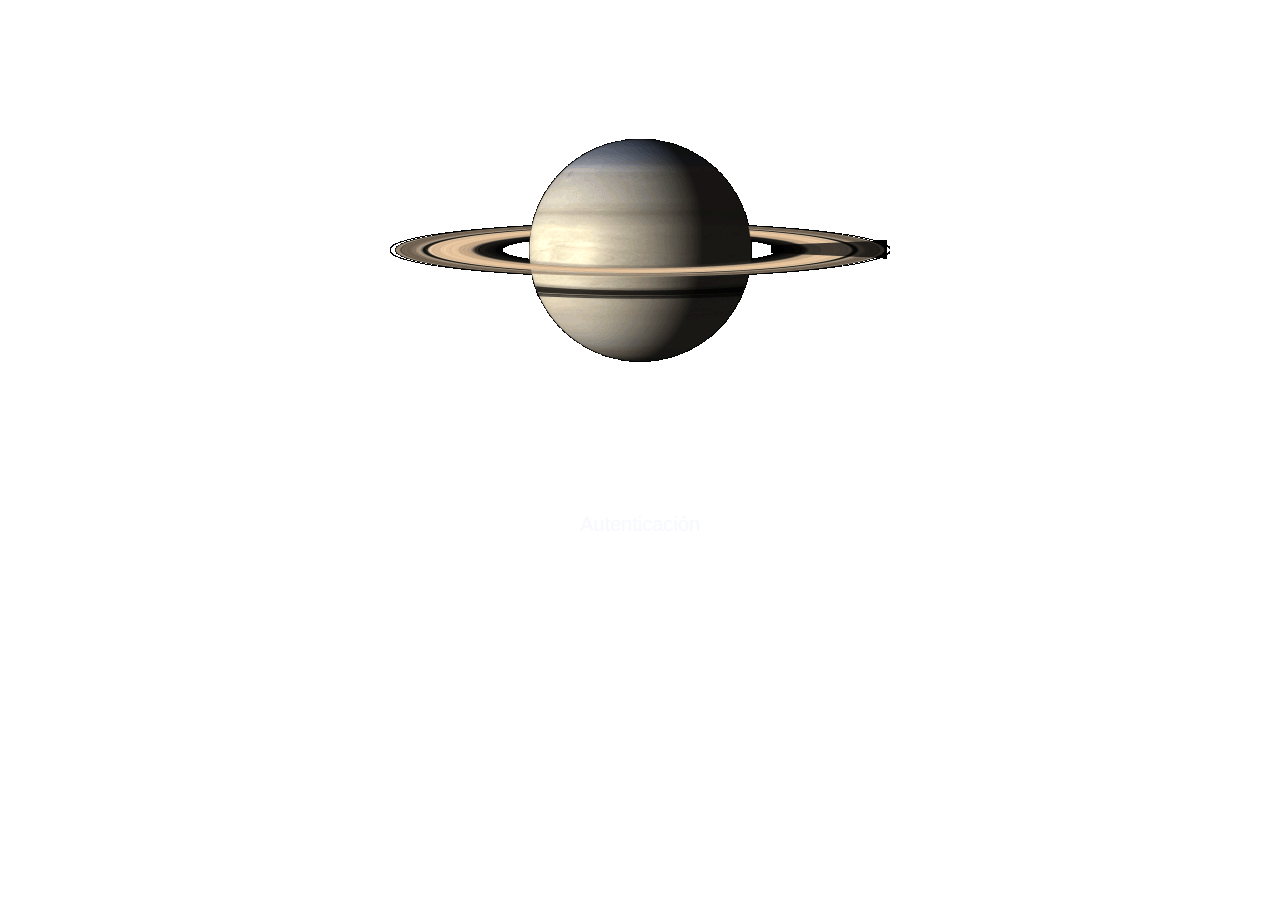
<file: index.html>
<!DOCTYPE html>
<html lang="en">
<head>
	<meta charset="UTF-8">
	<meta name="viewport" content="width=device-width, initial-scale=1.0">
	<title>Saturn Moon's</title>
	<link rel="stylesheet" href="css/main.css">
    <link rel="stylesheet" href="css/btn.css">
    <link rel="stylesheet" href="css/vendor/bootstrap.min.css">
    <link rel="shortcut icon" href="img/Goodstuff-No-Nonsense-Free-Space-Moon-full-moon.ico"/>
</head>
<body>
    
    
    <div class="wrapper contenedor" style=display:block;>
        
            <img src="img/cca23bebea6c67e4b82f85fb326c0b1f.gif"> 
        <footer>
        <button class="btn btn-default btn-lg" style=color:ghostwhite; >Autenticación</button>
        </footer>
        
    </div>
    <div class="popup-wrapper">
        <div class="popup">
            <div class="popup-close">x</div>
            <div class="popup-content">
                <h3>Autenticación</h3>
                <a href="html/registro.html" target="_blank">Registrarse en Saturn Moon's</a>
                
                <a href="html/login.html" target="_blank">Iniciar Sesión en Saturn Moon's</a>
            </div>
        </div>
    </div>
        
    <script src="js/main.js"></script>
</body>
</html>
</file>
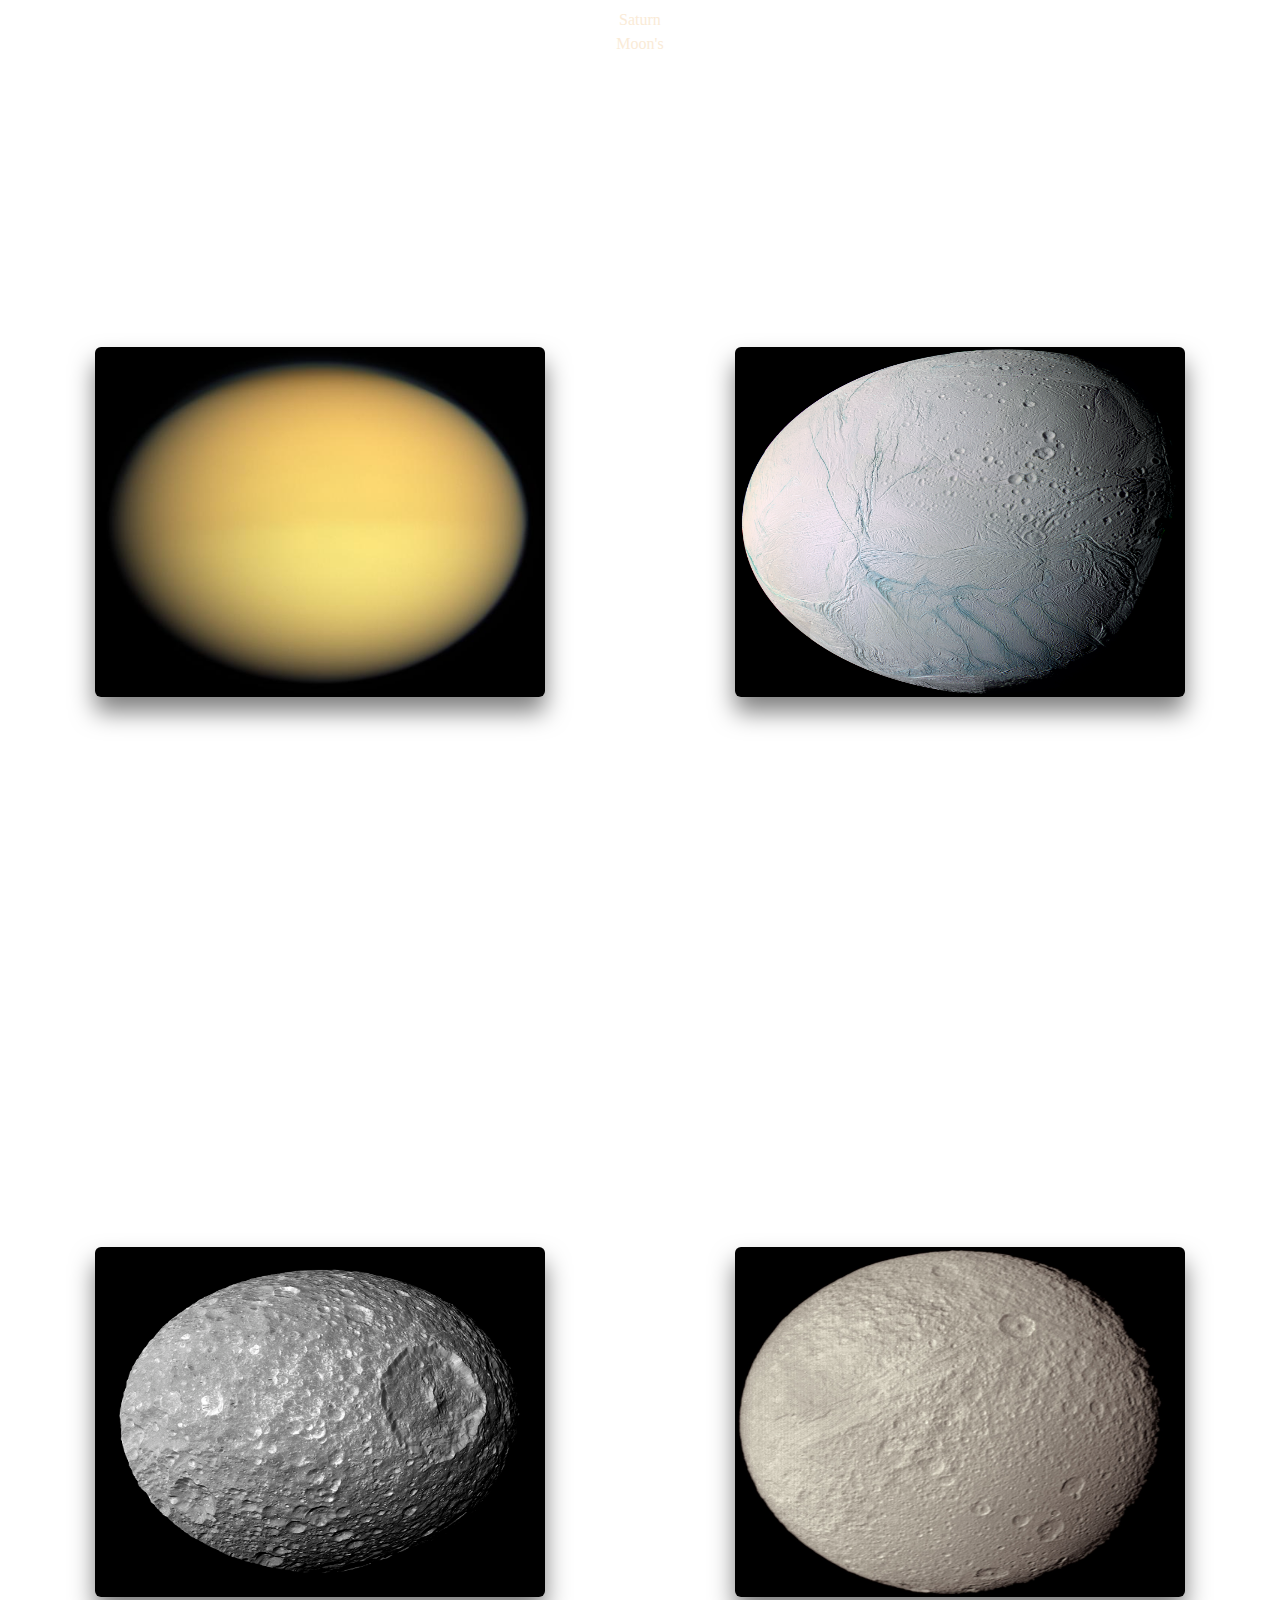
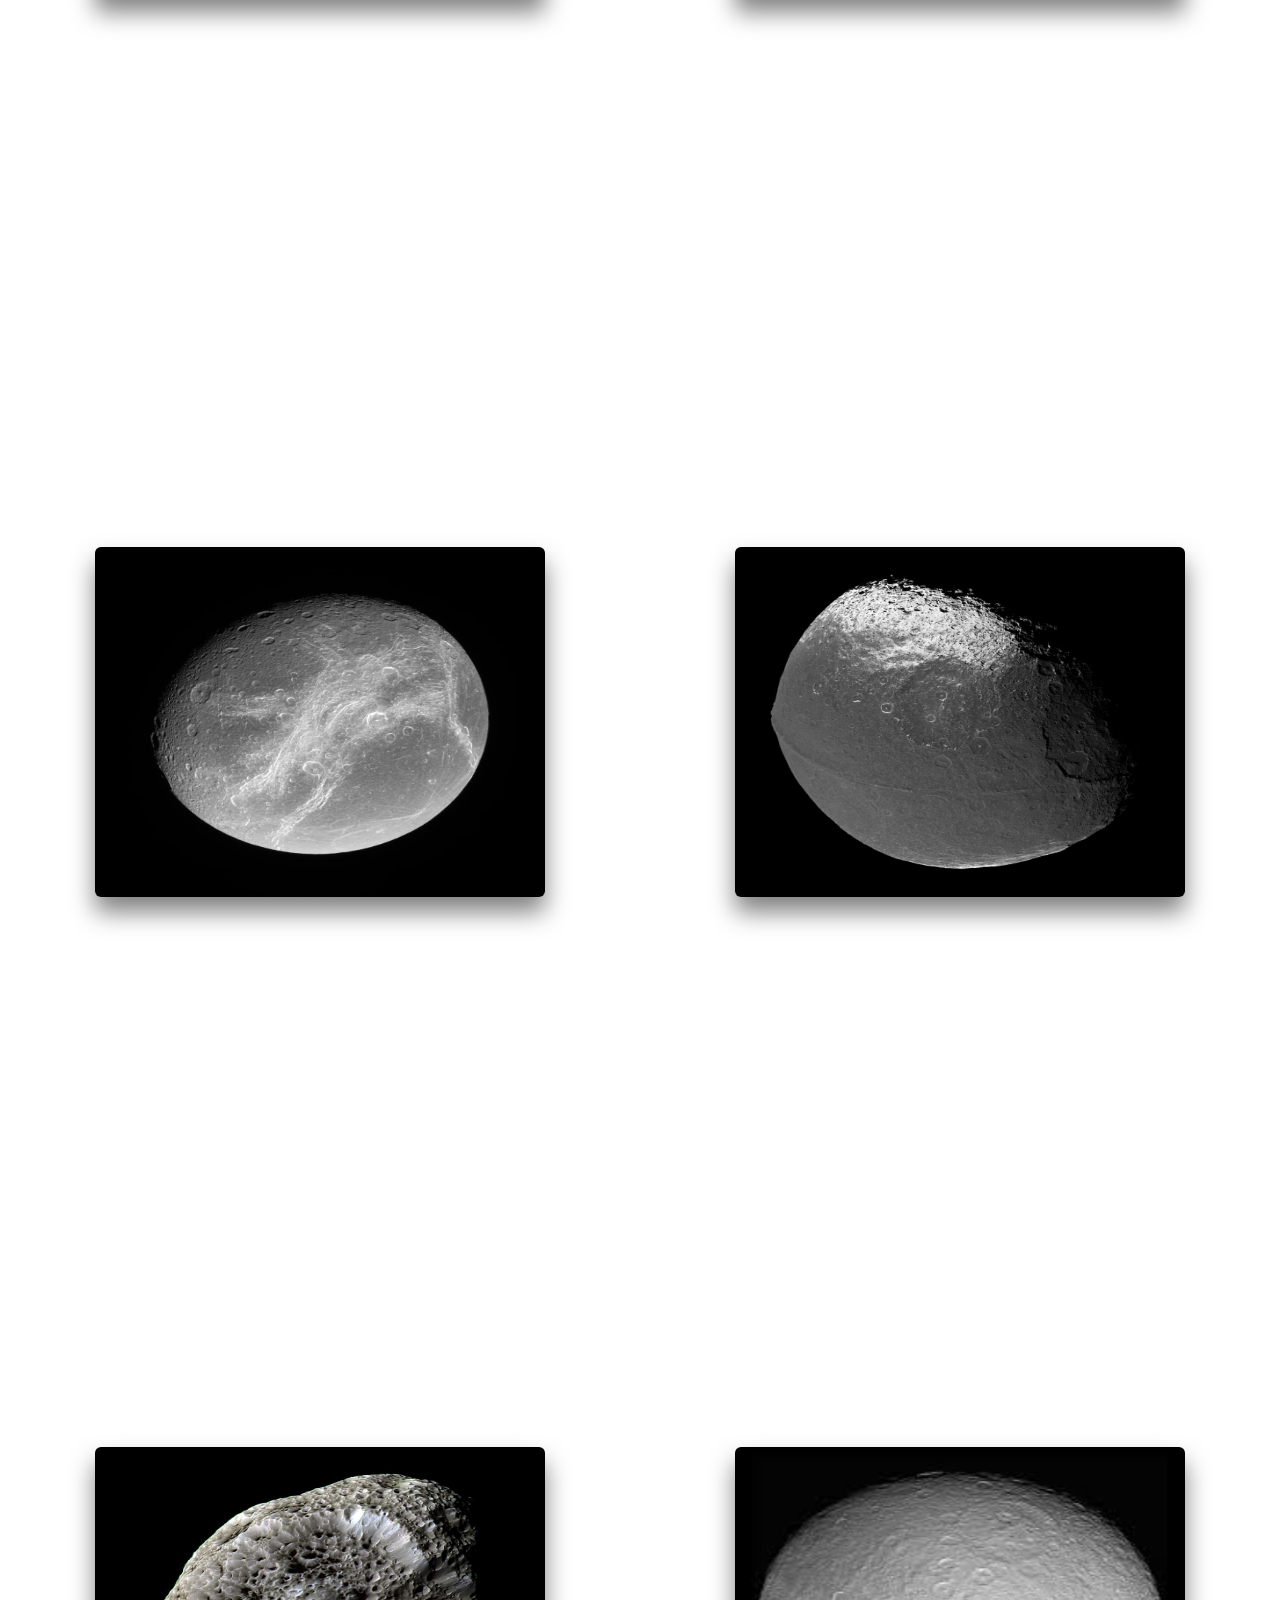
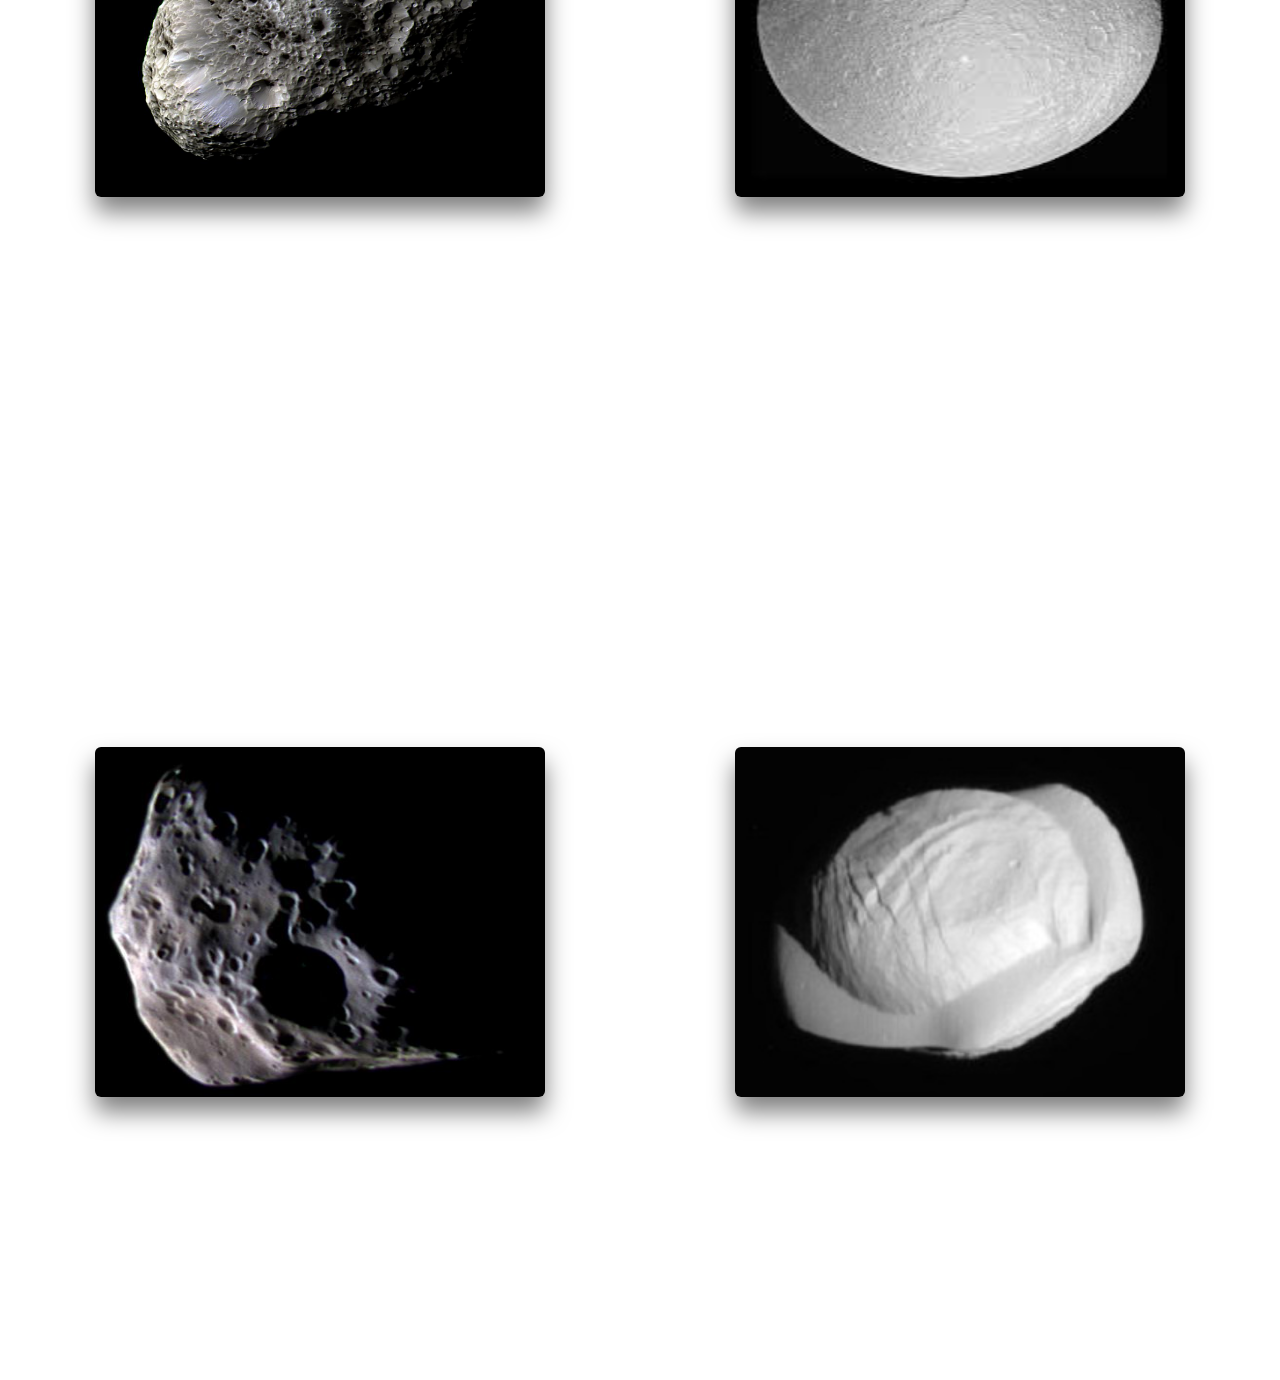
<file: html/index.html>
<!DOCTYPE html>
<html lang="en">
<head>
	<meta charset="UTF-8">
	<meta name="viewport" content="width=device-width, initial-scale=1.0">
	<title>Saturn Moon's</title>
	<link rel="stylesheet" href="../css/main.css?rnd=243">
    <link rel="stylesheet" href="../css/vendor/bootstrap.min.css">
    <link rel="shortcut icon" href="../img/Goodstuff-No-Nonsense-Free-Space-Moon-full-moon.ico"/>
</head>
<body>
    <header class = "header">
     <nav class="navbar navbar-expand-sm navbar-dark bg-dark main-nav ">
    <div class="container justify-content-center" style="margin: auto;  ">
        <ul class="nav navbar-nav flex-fill w-100 flex-nowrap">
            <li class="nav-item active">
                <a class="nav-link" href="index.html">Moon's</a>
            </li>
        </ul>
        <ul class="nav navbar-nav flex-fill justify-content-center">
            <p style="color:antiquewhite;  font-family: century gothic;">Saturn Moon's</p>
        </ul>
        <ul class="nav navbar-nav flex-fill w-100 justify-content-end">
            <li class="nav-item">
                <a class="nav-link" href="aboutus.html">About Us</a>
            </li>
        </ul>
    </div>
</nav>
    </header>
    <div class="wrapper">
        <div class="contenedor">
            <figure>
                <img src="../img/Two_Halves_of_Titan.png">
                    <div class="capa">
                        <h3>TITÁN</h3>
                        <p>Titán es el mayor de los satélites de Saturno y el segundo del sistema solar. Además el único satélite conocido que posee una atmósfera importante, y el único objeto, aparte de la Tierra, en el que se encuentra evidencia clara de cuerpos líquidos estables en la superficie.</p>
                    </div>
            </figure>
        </div>
        <div class="contenedor">
            <figure>
                <img src="../img/Enceladusstripes_cassini.jpg">
                    <div class="capa">
                        <h3>ENCÉLADO</h3>
                        <p>Encélado es el sexto satélite más grande de Saturno con unos 500 km de diámetro, aproximadamente la décima parte del de Titán, el mayor satélite saturniano.</p>
                    </div>
            </figure>
        </div>
    </div>
    
    <div class="wrapper">
        <div class="contenedor">
            <figure>
                <img src="../img/1200px-Mimas_Cassini.jpg">
                    <div class="capa">
                        <h3>MIMAS</h3>
                        <p>Mimas es un satélite de Saturno descubierto en 1789 por William Herschel y denominado en aquel momento como Saturno I por ser el satélite más interno de los descubiertos por Herschel. </p>
                    </div>
            </figure>
        </div>
        <div class="contenedor">
            <figure>
                <img src="../img/Saturn's_Moon_Tethys_as_seen_from_Voyager_2.jpg">
                    <div class="capa">
                        <h3>TETIS</h3>
                        <p>Tetis es el quinto satélite más grande de Saturno con un diámetro de 1060 km. Está situado a una distancia de 294 619 km del centro del planeta y su periodo orbital es de 1,888 días, el mismo que su rotación.</p>
                    </div>
            </figure>
        </div>
    </div>
    
    <div class="wrapper">
        <div class="contenedor">
            <figure>
                <img src="../img/Dionean_Linea_PIA08256.jpg">
                    <div class="capa">
                        <h3>DIONE</h3>
                        <p>Dione es un satélite natural de Saturno descubierto en 1684 por Giovanni Cassini; el nombre proviene de la mitología griega. Cassini nombró a las cuatro lunas descubiertas por él Sidera Lodoicea en honor al rey Luis XIV.</p>
                    </div>
            </figure>
        </div>
        <div class="contenedor">
            <figure>
                <img src="../img/1024px-Iapetus_706_1419_1.jpg">
                    <div class="capa">
                        <h3>JÁPETO</h3>
                        <p>Jápeto es uno de los satélites del planeta Saturno. Es el octavo más distante al planeta y el tercero en tamaño, con un diámetro de alrededor de 1500 km, después de los satélites más grandes Titán y Rea. Fue descubierto por Giovanni Cassini en 1671.</p>
                    </div>
            </figure>
        </div>
    </div>
    
    <div class="wrapper">
        <div class="contenedor">
            <figure>
                <img src="../img/Hyperion_PIA07740.jpg">
                    <div class="capa">
                        <h3>HIPERIÓN</h3>
                        <p>Hiperión es un satélite de Saturno, el séptimo satélite clásico en orden de distancia desde el planeta. Se distingue por su forma irregular, su rotación caótica, y su apariencia inexplicable parecida a una esponja.</p>
                    </div>
            </figure>
        </div>
        <div class="contenedor">
            <figure>
                <img src="../img/descarga%20(1).jpg">
                    <div class="capa">
                        <h3>REA</h3>
                        <p>Rea es un satélite del planeta Saturno. Con 1529 km de diámetro, es el segundo satélite más grande del planeta después de Titán, y seguido de cerca por Jápeto. El satélite ocupa la 14va en cercanía al planeta, orbitando a una distancia de unos 527.000 km. </p>
                    </div>
            </figure>
        </div>
    </div>
    
    <div class="wrapper">
        <div class="contenedor">
            <figure>
                <img src="../img/Epimetheus.jpg">
                    <div class="capa">
                        <h3>EPIMETEO</h3>
                        <p>Epimeteo es un satélite natural de Saturno. también conocido como Saturno XI recibe su nombre del titán Epimeteo. Existe también un asteroide llamado Epimeteo.</p>
                    </div>
            </figure>
        </div>
        <div class="contenedor">
            <figure>
                <img src="../img/Pan_by_Cassini,_March_2017.jpg">
                    <div class="capa">
                        <h3>PAN</h3>
                        <p>En astronomía, Pan es una de las lunas del planeta Saturno, llamada también Saturno XVIII. Es el más interno de los satélites conocidos de este planeta, y se encuentra en la división Encke del anillo A de Saturno, de la que actúa como luna pastora.</p>
                    </div>
            </figure>
        </div>
    </div>
    
</body>
</html>
</file>
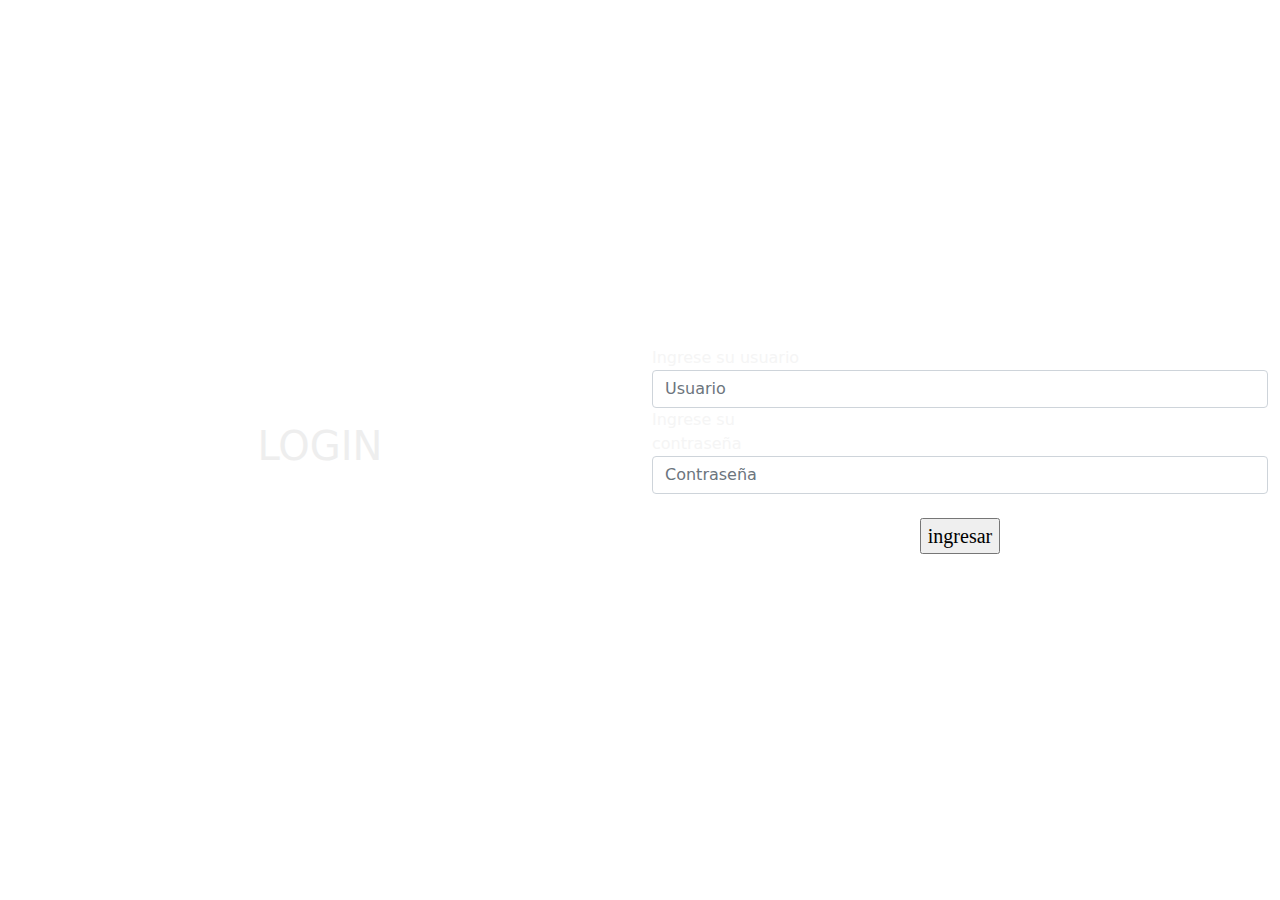
<file: login/index.html>
<!DOCTYPE html>
<html lang="en">
<head>

	<meta charset="UTF-8">
	<meta name="viewport" content="width=device-width, initial-scale=1.0">
	<title>Login</title>
	<link rel="stylesheet" href="css/vendor/bootstrap.min.css">
	<link rel="stylesheet" href="css/main.css?rnd=243">
    
    
</head>
<body>
    <div class="wrapper">
        <h1 class="container">LOGIN</h1>
        <form id="form-ing" form action="script.php" novalidate method="post" class="container">
            <div class="form-group">
                <label for="user" class ="col-lg-3 control-label">Ingrese su usuario</label>
                <div class ="col-lg-12">
                    <input required="required" type="user" class="form-control" id="user" placeholder="Usuario">
                </div>
            </div>
            <div class="form-group">
                <label for="password" class="col-lg-3 control-label">Ingrese su contraseña</label>
                <div class="col-lg-12">
                    <input required="required" type="password" class="form-control" id="password" placeholder="Contraseña"> <br>
                </div>
            </div>
            <div class ="button">
                <input type="submit" value="ingresar" class="button">
            </div>
            
        </form>
    </div>
</body>
</html>
</file>
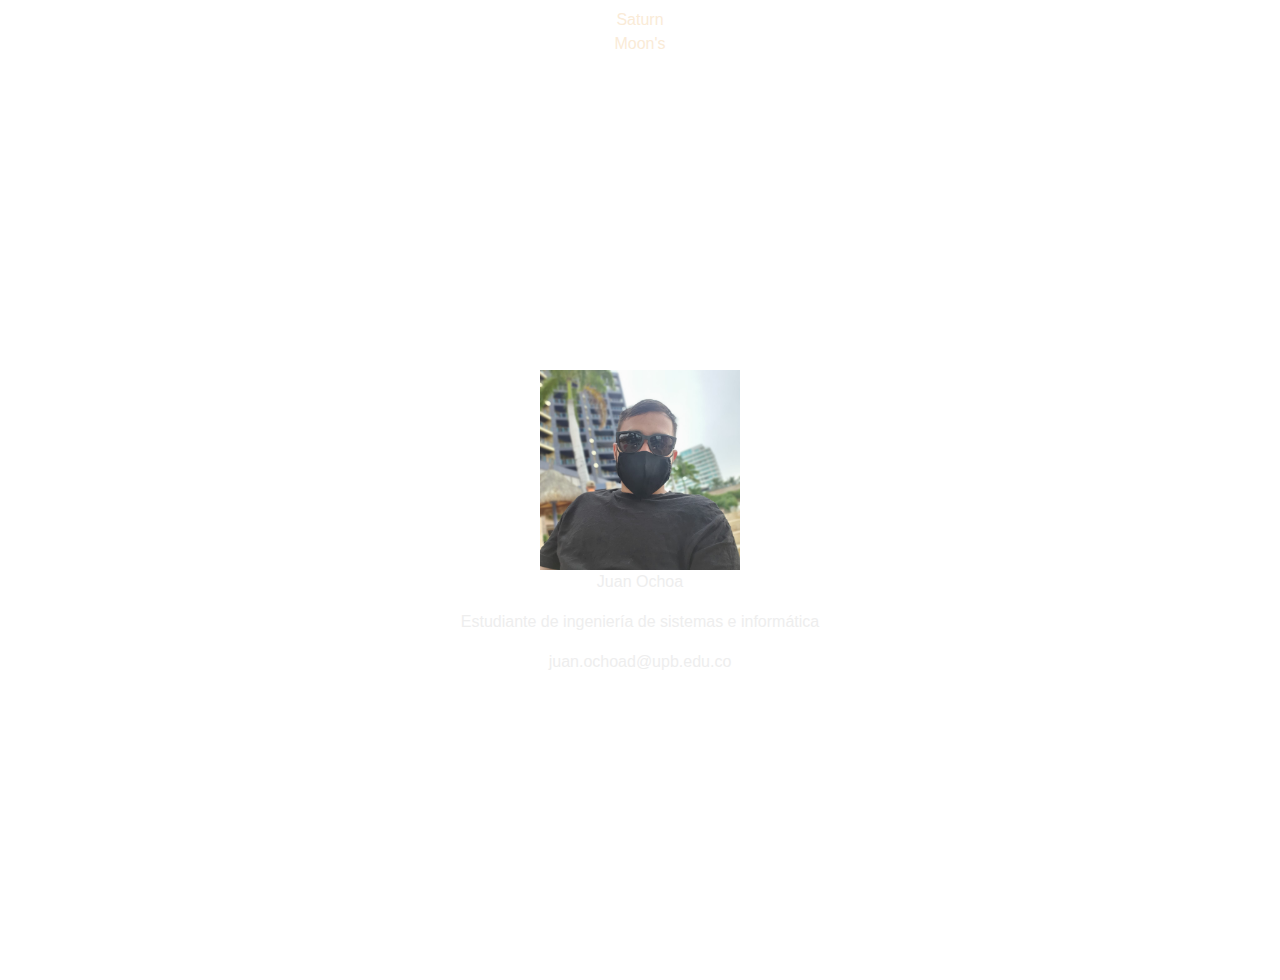
<file: aboutus.html>
<!DOCTYPE html>
<html lang="en">
<head>
	<meta charset="UTF-8">
	<meta name="viewport" content="width=device-width, initial-scale=1.0">
	<title>Saturn   Moon's</title>
	<link rel="stylesheet" href="css/main.css?rnd=243">
    <link rel="stylesheet" href="css/vendor/bootstrap.min.css">
    <link rel="shortcut icon" href="img/Goodstuff-No-Nonsense-Free-Space-Moon-full-moon.ico"/>
</head>
<body>
    <header class="header">
     <nav class="navbar navbar-expand-sm navbar-dark bg-dark main-nav">
    <div class="container justify-content-center">
        <ul class="nav navbar-nav flex-fill w-100 flex-nowrap">
            <li class="nav-item active">
                <a class="nav-link" href="index.html">Moon's</a>
            </li>
        </ul>
        <ul class="nav navbar-nav flex-fill justify-content-center">
            <p style="color:antiquewhite;">Saturn Moon's</p>
        </ul>
        <ul class="nav navbar-nav flex-fill w-100 justify-content-end">
            <li class="nav-item">
                <a class="nav-link" href="aboutus.html">About Us</a>
            </li>
        </ul>
    </div>
</nav>
    </header>
    <div class="wrapper">
        <div class="myimg">
            <img style="width:200px; height:200px;" src="img/myimg.jpeg">
            <p>Juan Ochoa</p>
            <p>Estudiante de ingeniería de sistemas e informática</p>
            <p>juan.ochoad@upb.edu.co</p>
        </div>    
    </div>
</body>
</html>
</file>
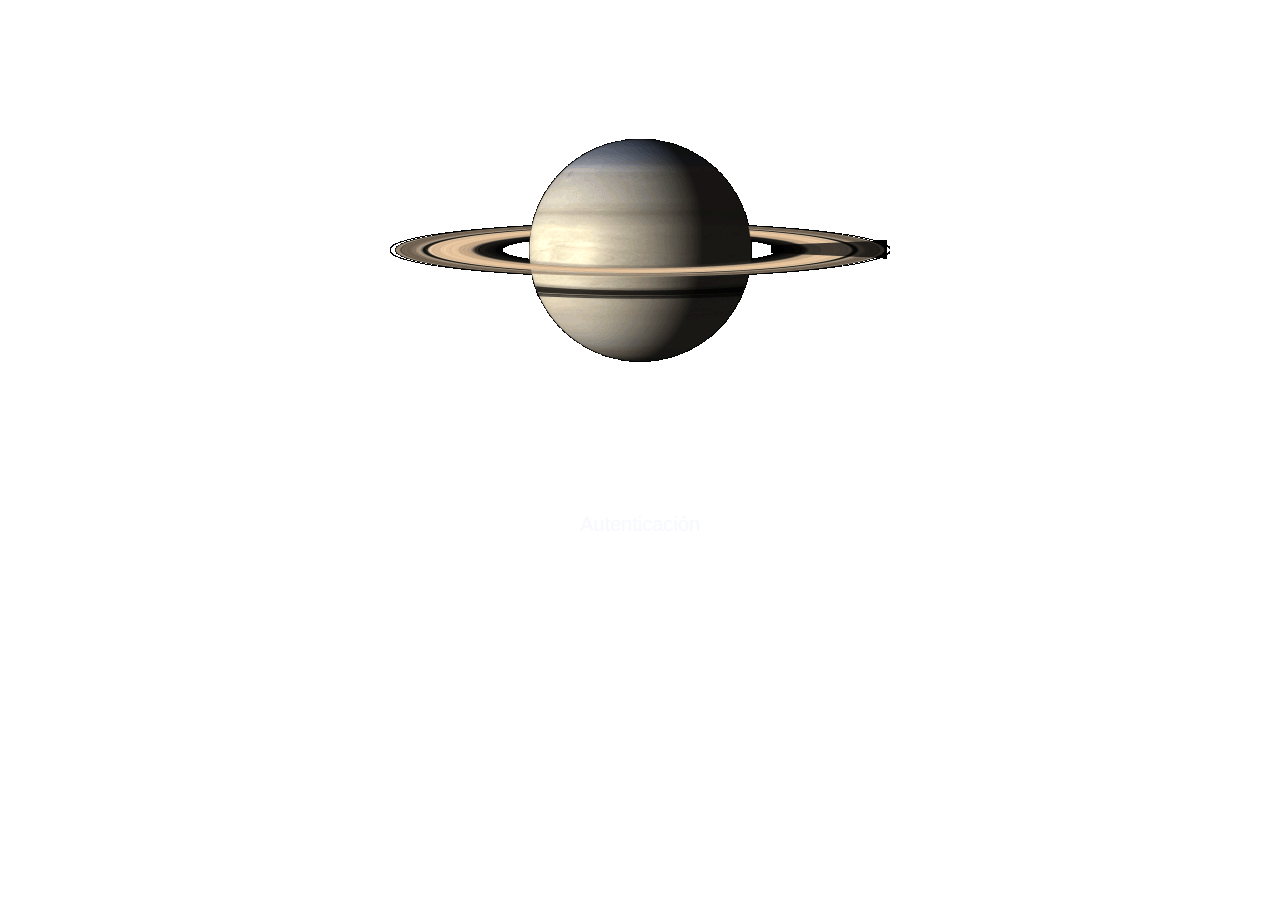
<file: home.html>
<!DOCTYPE html>
<html lang="en">
<head>
	<meta charset="UTF-8">
	<meta name="viewport" content="width=device-width, initial-scale=1.0">
	<title>Saturn Moon's</title>
	<link rel="stylesheet" href="css/main.css?rnd=243">
    <link rel="stylesheet" href="css/btn.css">
    <link rel="stylesheet" href="css/vendor/bootstrap.min.css">
    <link rel="shortcut icon" href="img/Goodstuff-No-Nonsense-Free-Space-Moon-full-moon.ico"/>
</head>
<body>
    
    
    <div class="wrapper contenedor" style=display:block;>
        
            <img src="img/cca23bebea6c67e4b82f85fb326c0b1f.gif"> 
        <footer>
        <button class="btn btn-default btn-lg" style=color:ghostwhite; >Autenticación</button>
        </footer>
        
    </div>
    <div class="popup-wrapper">
        <div class="popup">
            <div class="popup-close">x</div>
            <div class="popup-content">
                <h3>Autenticación</h3>
                <a href="registro.html" target="_blank">Registrarse en Saturn Moon's</a>
                
                <a href="login.html" target="_blank">Iniciar Sesión en Saturn Moon's</a>
            </div>
        </div>
    </div>
        
    <script src="js/main.js"></script>
</body>
</html>
</file>
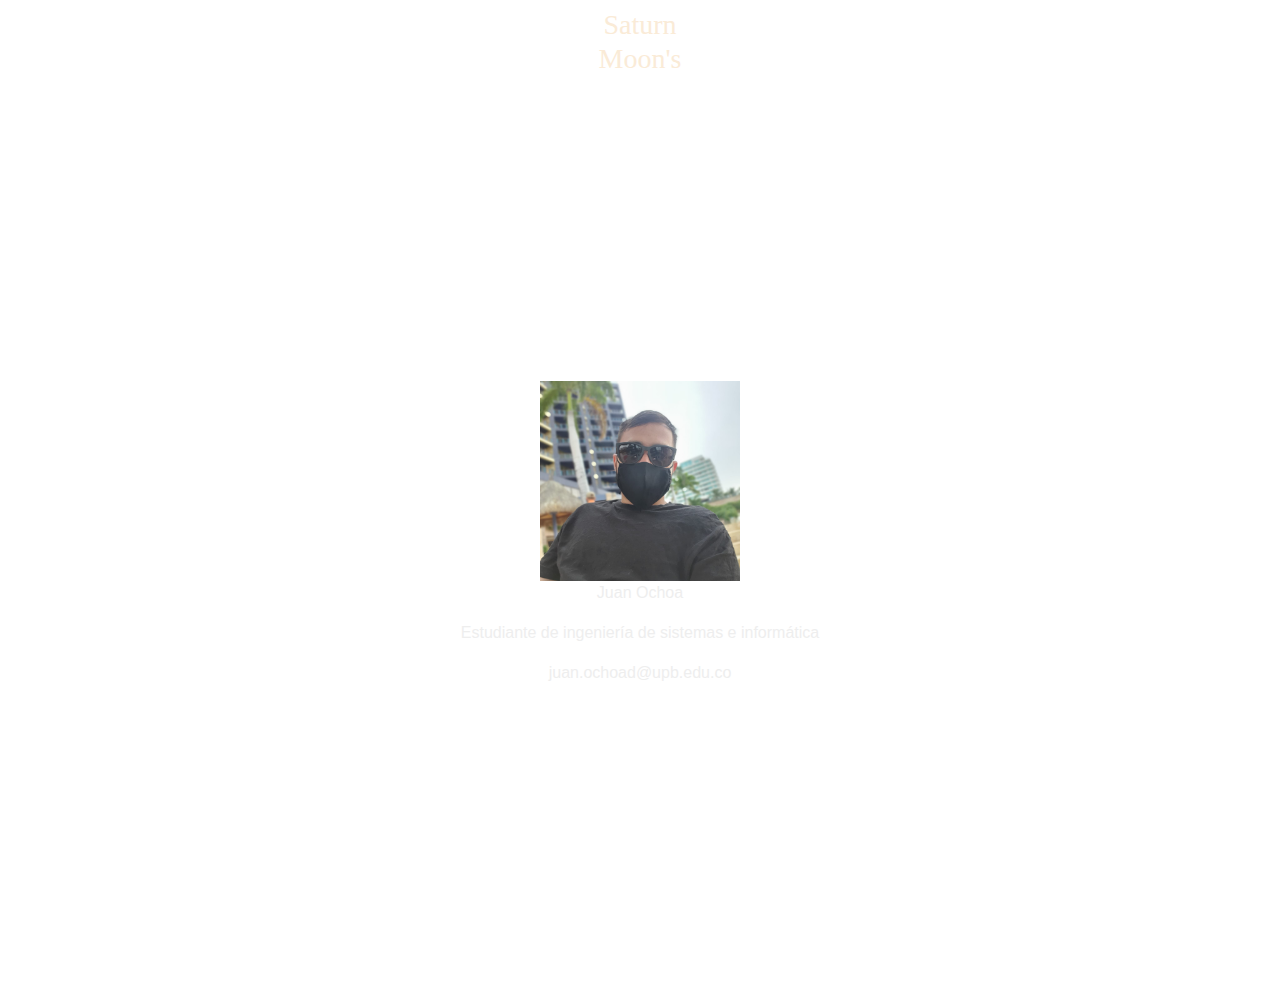
<file: html/aboutus.html>
<!DOCTYPE html>
<html lang="en">
<head>
	<meta charset="UTF-8">
	<meta name="viewport" content="width=device-width, initial-scale=1.0">
	<title>Saturn Moon's</title>
	<link rel="stylesheet" href="../css/main.css?rnd=243">
    <link rel="stylesheet" href="../css/vendor/bootstrap.min.css">
    <link rel="shortcut icon" href="../img/Goodstuff-No-Nonsense-Free-Space-Moon-full-moon.ico"/>
</head>
<body>
    <header class = "header">
         <nav class="navbar navbar-expand-sm navbar-dark bg-dark main-nav ">
            <div class="container" style="margin: auto; text-align: center; ">
                <ul class="nav navbar-nav flex-fi   ll w-100 flex-nowrap" >
                    <li class="nav-item active">
                        <a style ="font-size: 20px;" class="nav-link" href="galeria.html">Moon's</a>
                    </li>
                </ul>
                <ul class="nav navbar-nav flex-fill justify-content-center">
                    <h3 style="color:antiquewhite;  font-family: century gothic;">Saturn Moon's</h3>
                </ul>
                <ul class="nav navbar-nav flex-fill w-100 justify-content-end">
                    <li class="nav-item">
                        <a style ="font-size: 20px;" class="nav-link" href="aboutus.html">About Us</a>
                    </li>
                </ul>
            </div>
        </nav>
    </header>
    <div class="wrapper">
        <div class="myimg">
            <img style="width:200px; height:200px;" src="../img/myimg.jpeg">
            <p>Juan Ochoa</p>
            <p>Estudiante de ingeniería de sistemas e informática</p>
            <p>juan.ochoad@upb.edu.co</p>
        </div>    
    </div>
</body>
</html>
</file>
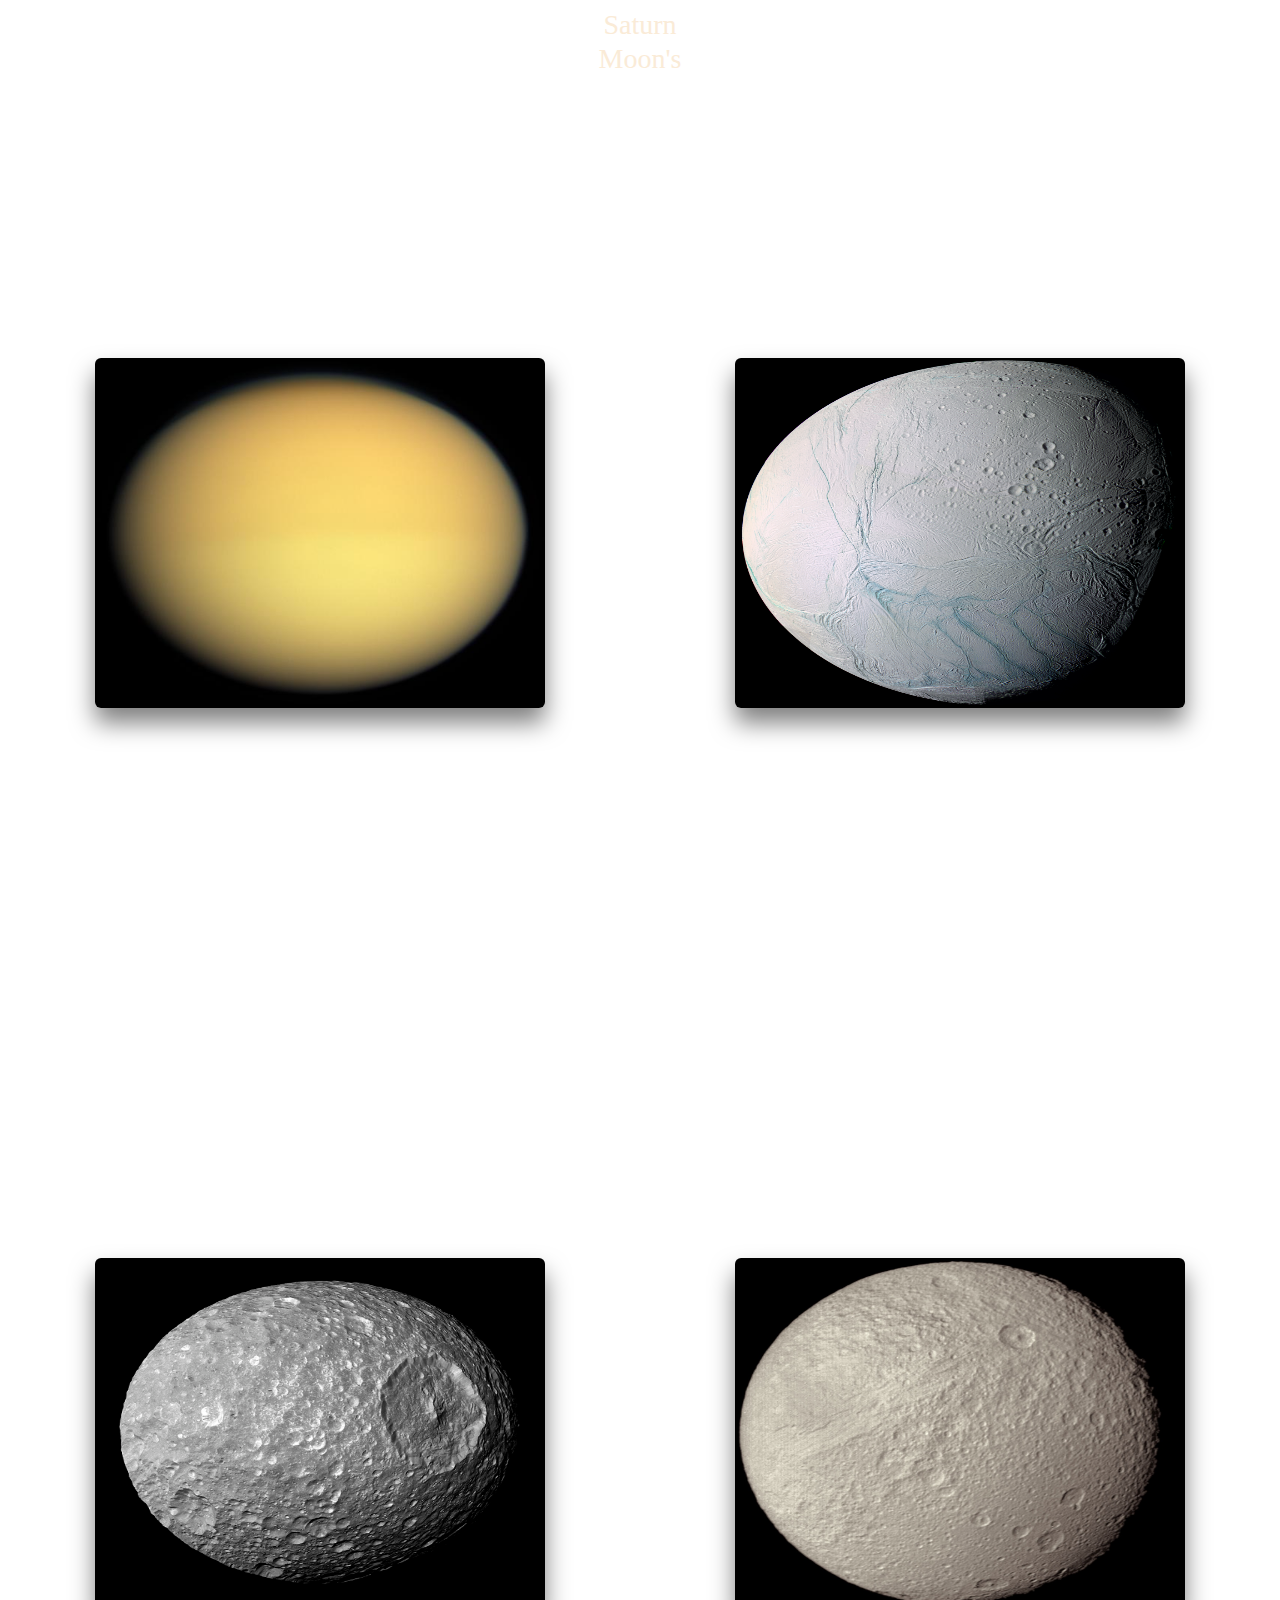
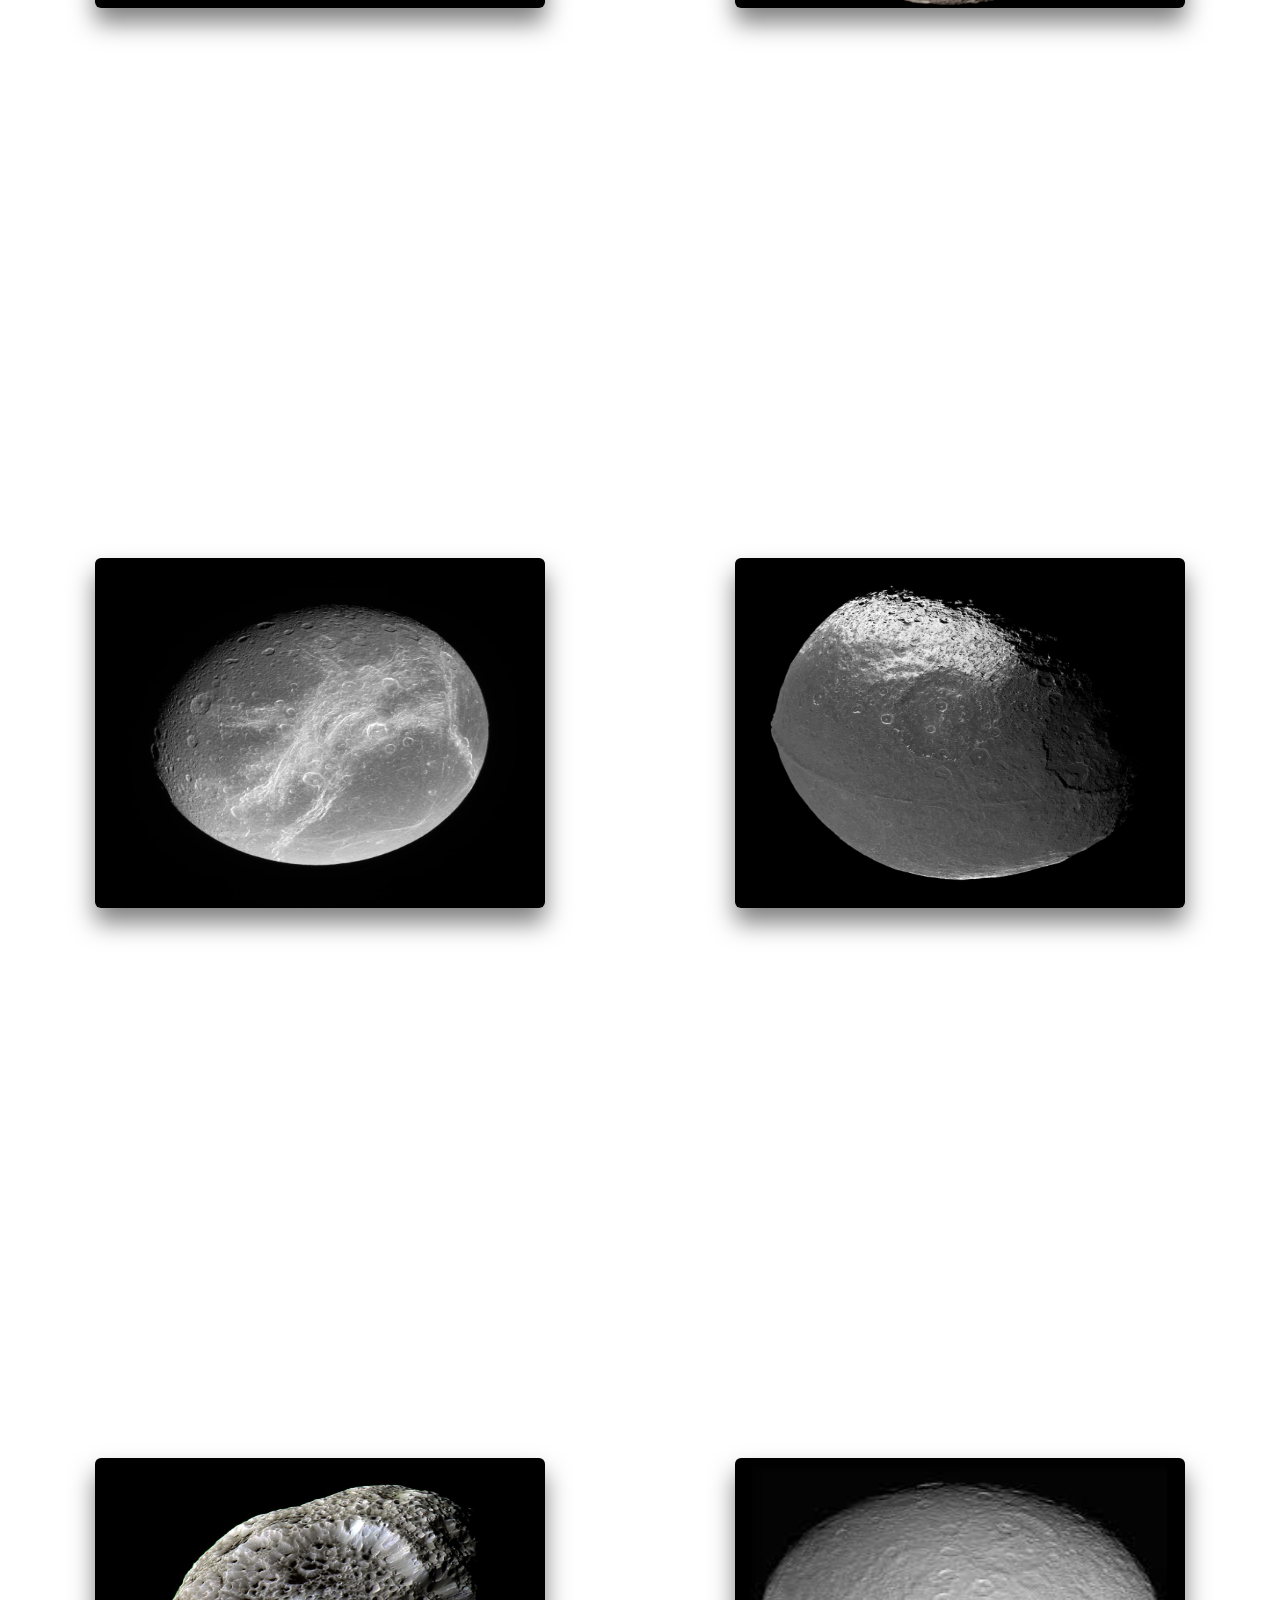
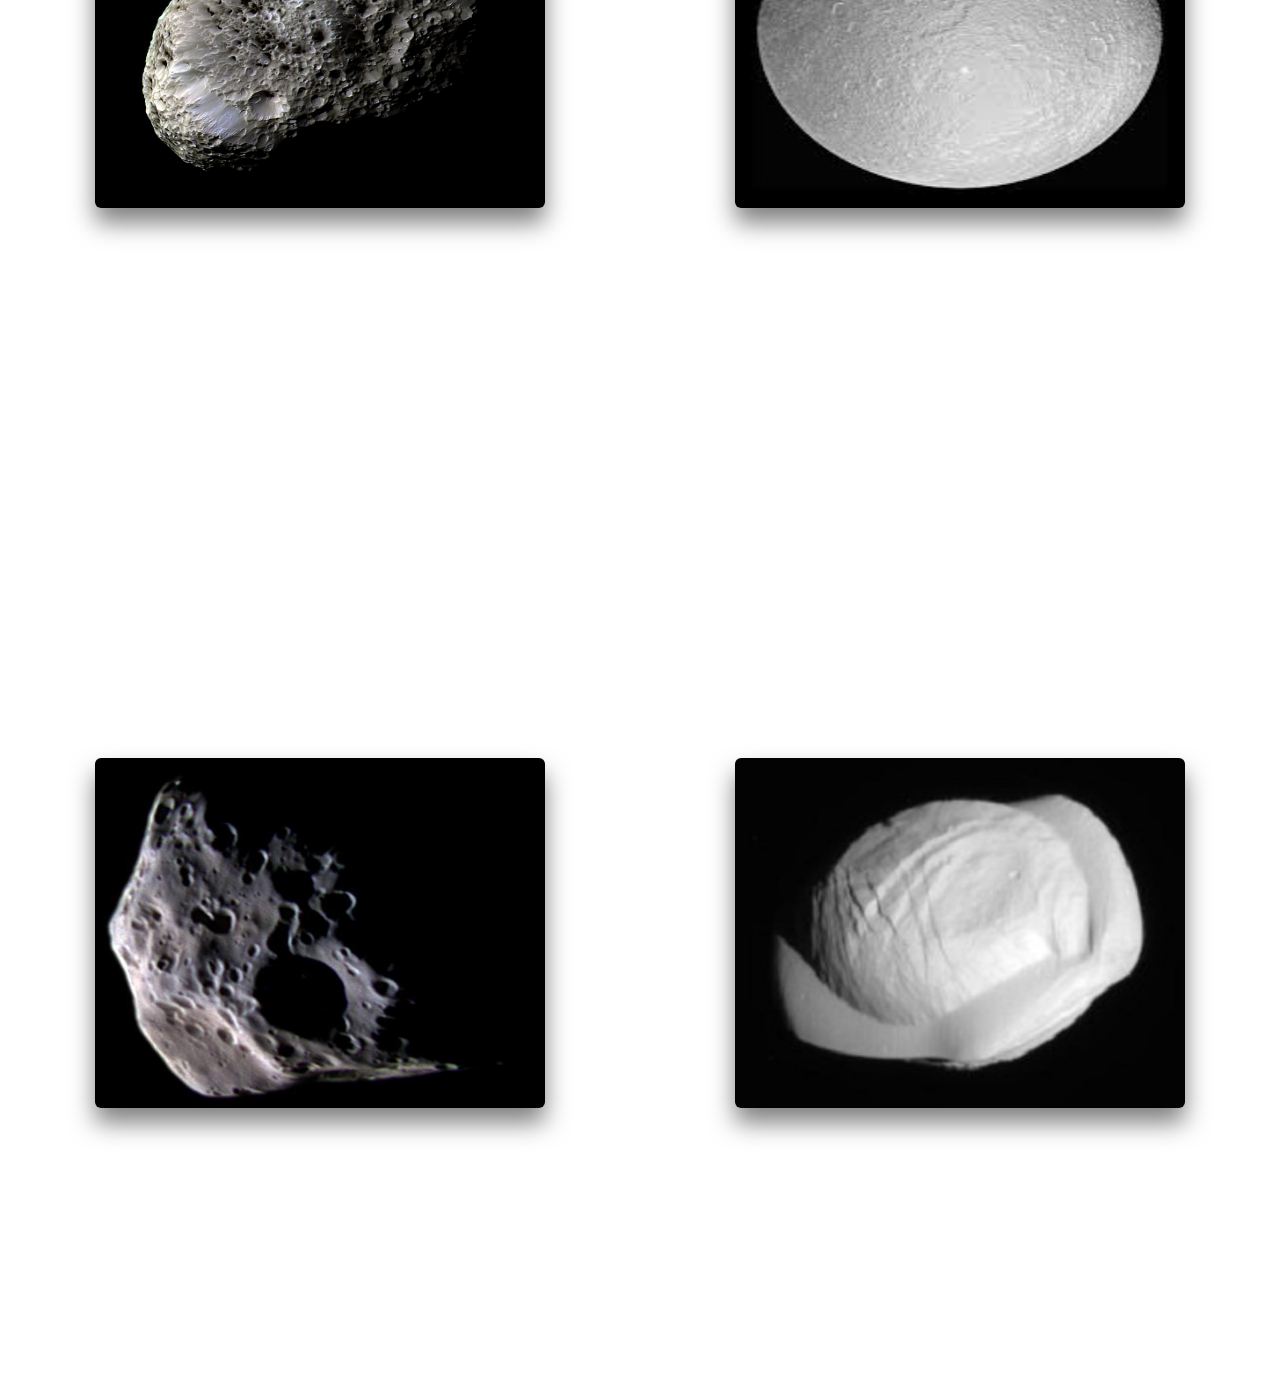
<file: html/galeria.html>
<!DOCTYPE html>
<html lang="en">
<head>
	<meta charset="UTF-8">
	<meta name="viewport" content="width=device-width, initial-scale=1.0">
	<title>Saturn Moon's</title>
	<link rel="stylesheet" href="../css/main.css?rnd=243">
    <link rel="stylesheet" href="../css/vendor/bootstrap.min.css">
    <link rel="shortcut icon" href="../img/Goodstuff-No-Nonsense-Free-Space-Moon-full-moon.ico"/>
</head>
<body>
    <header class = "header">
         <nav class="navbar navbar-expand-sm navbar-dark bg-dark main-nav ">
            <div class="container" style="margin: auto; text-align: center; ">
                <ul class="nav navbar-nav flex-fi   ll w-100 flex-nowrap" >
                    <li class="nav-item active">
                        <a style ="font-size: 20px;" class="nav-link" href="galeria.html">Moon's</a>
                    </li>
                </ul>
                <ul class="nav navbar-nav flex-fill justify-content-center">
                    <h3 style="color:antiquewhite;  font-family: century gothic;">Saturn Moon's</h3>
                </ul>
                <ul class="nav navbar-nav flex-fill w-100 justify-content-end">
                    <li class="nav-item">
                        <a style ="font-size: 20px;" class="nav-link" href="aboutus.html">About Us</a>
                    </li>
                </ul>
            </div>
        </nav>
    </header>
    <div class="wrapper">   
        <div class="contenedor">
            <figure>
                <img src="../img/Two_Halves_of_Titan.png">
                    <div class="capa">
                        <h3>TITÁN</h3>
                        <p>Titán es el mayor de los satélites de Saturno y el segundo del sistema solar. Además el único satélite conocido que posee una atmósfera importante, y el único objeto, aparte de la Tierra, en el que se encuentra evidencia clara de cuerpos líquidos estables en la superficie.</p>
                    </div>
            </figure>
        </div>
        <div class="contenedor">
            <figure>
                <img src="../img/Enceladusstripes_cassini.jpg">
                    <div class="capa">
                        <h3>ENCÉLADO</h3>
                        <p>Encélado es el sexto satélite más grande de Saturno con unos 500 km de diámetro, aproximadamente la décima parte del de Titán, el mayor satélite saturniano.</p>
                    </div>
            </figure>
        </div>
    </div>
    
    <div class="wrapper">
        <div class="contenedor">
            <figure>
                <img src="../img/1200px-Mimas_Cassini.jpg">
                    <div class="capa">
                        <h3>MIMAS</h3>
                        <p>Mimas es un satélite de Saturno descubierto en 1789 por William Herschel y denominado en aquel momento como Saturno I por ser el satélite más interno de los descubiertos por Herschel. </p>
                    </div>
            </figure>
        </div>
        <div class="contenedor">
            <figure>
                <img src="../img/Saturn's_Moon_Tethys_as_seen_from_Voyager_2.jpg">
                    <div class="capa">
                        <h3>TETIS</h3>
                        <p>Tetis es el quinto satélite más grande de Saturno con un diámetro de 1060 km. Está situado a una distancia de 294 619 km del centro del planeta y su periodo orbital es de 1,888 días, el mismo que su rotación.</p>
                    </div>
            </figure>
        </div>
    </div>
    
    <div class="wrapper">
        <div class="contenedor">
            <figure>
                <img src="../img/Dionean_Linea_PIA08256.jpg">
                    <div class="capa">
                        <h3>DIONE</h3>
                        <p>Dione es un satélite natural de Saturno descubierto en 1684 por Giovanni Cassini; el nombre proviene de la mitología griega. Cassini nombró a las cuatro lunas descubiertas por él Sidera Lodoicea en honor al rey Luis XIV.</p>
                    </div>
            </figure>
        </div>
        <div class="contenedor">
            <figure>
                <img src="../img/1024px-Iapetus_706_1419_1.jpg">
                    <div class="capa">
                        <h3>JÁPETO</h3>
                        <p>Jápeto es uno de los satélites del planeta Saturno. Es el octavo más distante al planeta y el tercero en tamaño, con un diámetro de alrededor de 1500 km, después de los satélites más grandes Titán y Rea. Fue descubierto por Giovanni Cassini en 1671.</p>
                    </div>
            </figure>
        </div>
    </div>
    
    <div class="wrapper">
        <div class="contenedor">
            <figure>
                <img src="../img/Hyperion_PIA07740.jpg">
                    <div class="capa">
                        <h3>HIPERIÓN</h3>
                        <p>Hiperión es un satélite de Saturno, el séptimo satélite clásico en orden de distancia desde el planeta. Se distingue por su forma irregular, su rotación caótica, y su apariencia inexplicable parecida a una esponja.</p>
                    </div>
            </figure>
        </div>
        <div class="contenedor">
            <figure>
                <img src="../img/descarga%20(1).jpg">
                    <div class="capa">
                        <h3>REA</h3>
                        <p>Rea es un satélite del planeta Saturno. Con 1529 km de diámetro, es el segundo satélite más grande del planeta después de Titán, y seguido de cerca por Jápeto. El satélite ocupa la 14va en cercanía al planeta, orbitando a una distancia de unos 527.000 km. </p>
                    </div>
            </figure>
        </div>
    </div>
    
    <div class="wrapper">
        <div class="contenedor">
            <figure>
                <img src="../img/Epimetheus.jpg">
                    <div class="capa">
                        <h3>EPIMETEO</h3>
                        <p>Epimeteo es un satélite natural de Saturno. también conocido como Saturno XI recibe su nombre del titán Epimeteo. Existe también un asteroide llamado Epimeteo.</p>
                    </div>
            </figure>
        </div>
        <div class="contenedor">
            <figure>
                <img src="../img/Pan_by_Cassini,_March_2017.jpg">
                    <div class="capa">
                        <h3>PAN</h3>
                        <p>En astronomía, Pan es una de las lunas del planeta Saturno, llamada también Saturno XVIII. Es el más interno de los satélites conocidos de este planeta, y se encuentra en la división Encke del anillo A de Saturno, de la que actúa como luna pastora.</p>
                    </div>
            </figure>
        </div>
    </div>
    
</body>
</html>
</file>
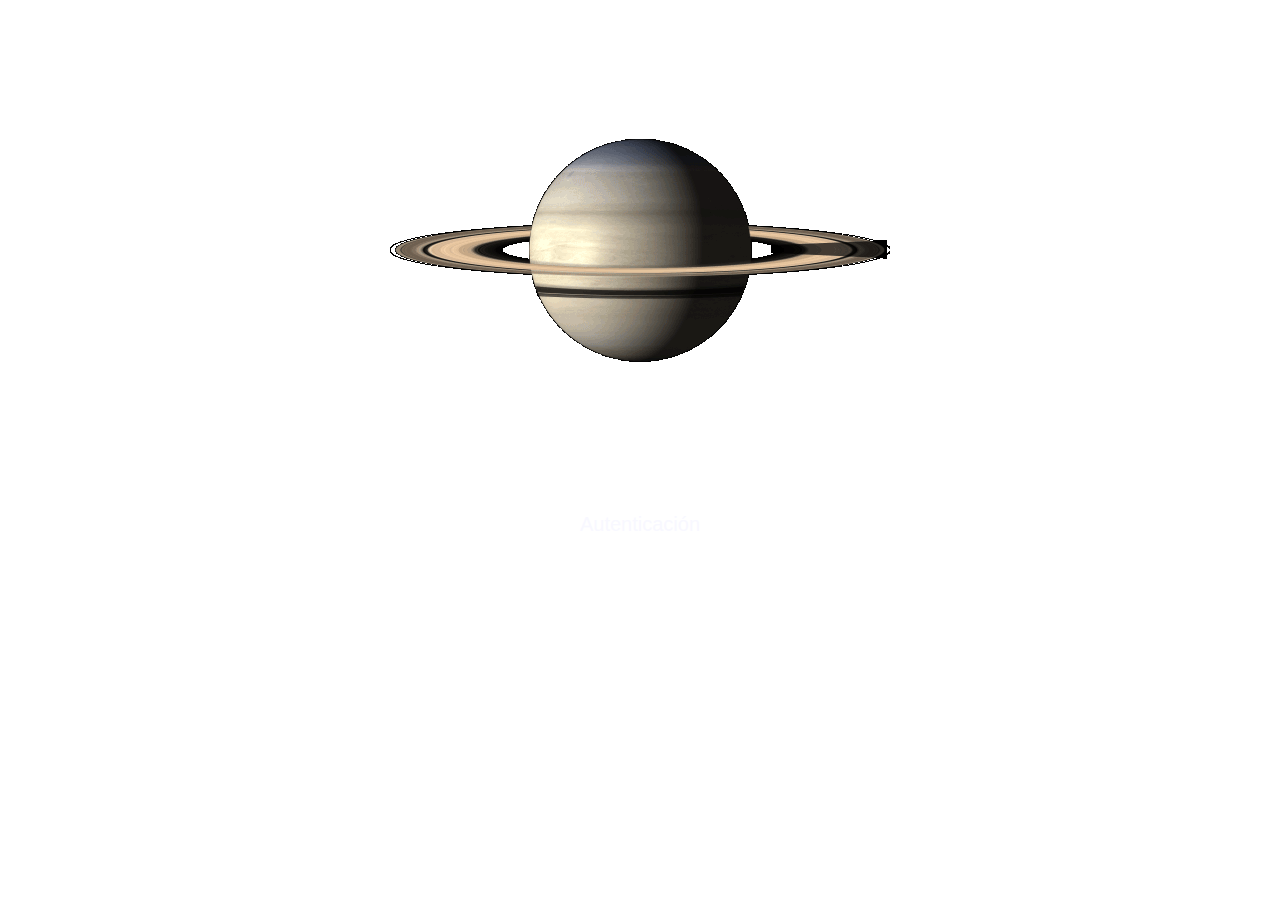
<file: html/home.html>
<!DOCTYPE html>
<html lang="en">
<head>
	<meta charset="UTF-8">
	<meta name="viewport" content="width=device-width, initial-scale=1.0">
	<title>Saturn Moon's</title>
	<link rel="stylesheet" href="../css/main.css">
    <link rel="stylesheet" href="../css/btn.css">
    <link rel="stylesheet" href="../css/vendor/bootstrap.min.css">
    <link rel="shortcut icon" href="../img/Goodstuff-No-Nonsense-Free-Space-Moon-full-moon.ico"/>
</head>
<body>
    
    
    <div class="wrapper contenedor" style=display:block;>
        
            <img src="../img/cca23bebea6c67e4b82f85fb326c0b1f.gif"> 
        <footer>
        <button class="btn btn-default btn-lg" style=color:ghostwhite; >Autenticación</button>
        </footer>
        
    </div>
    <div class="popup-wrapper">
        <div class="popup">
            <div class="popup-close">x</div>
            <div class="popup-content">
                <h3>Autenticación</h3>
                <a href="registro.html" target="_blank">Registrarse en Saturn Moon's</a>
                
                <a href="login.html" target="_blank">Iniciar Sesión en Saturn Moon's</a>
            </div>
        </div>
    </div>
        
    <script src="../js/main.js"></script>
</body>
</html>
</file>
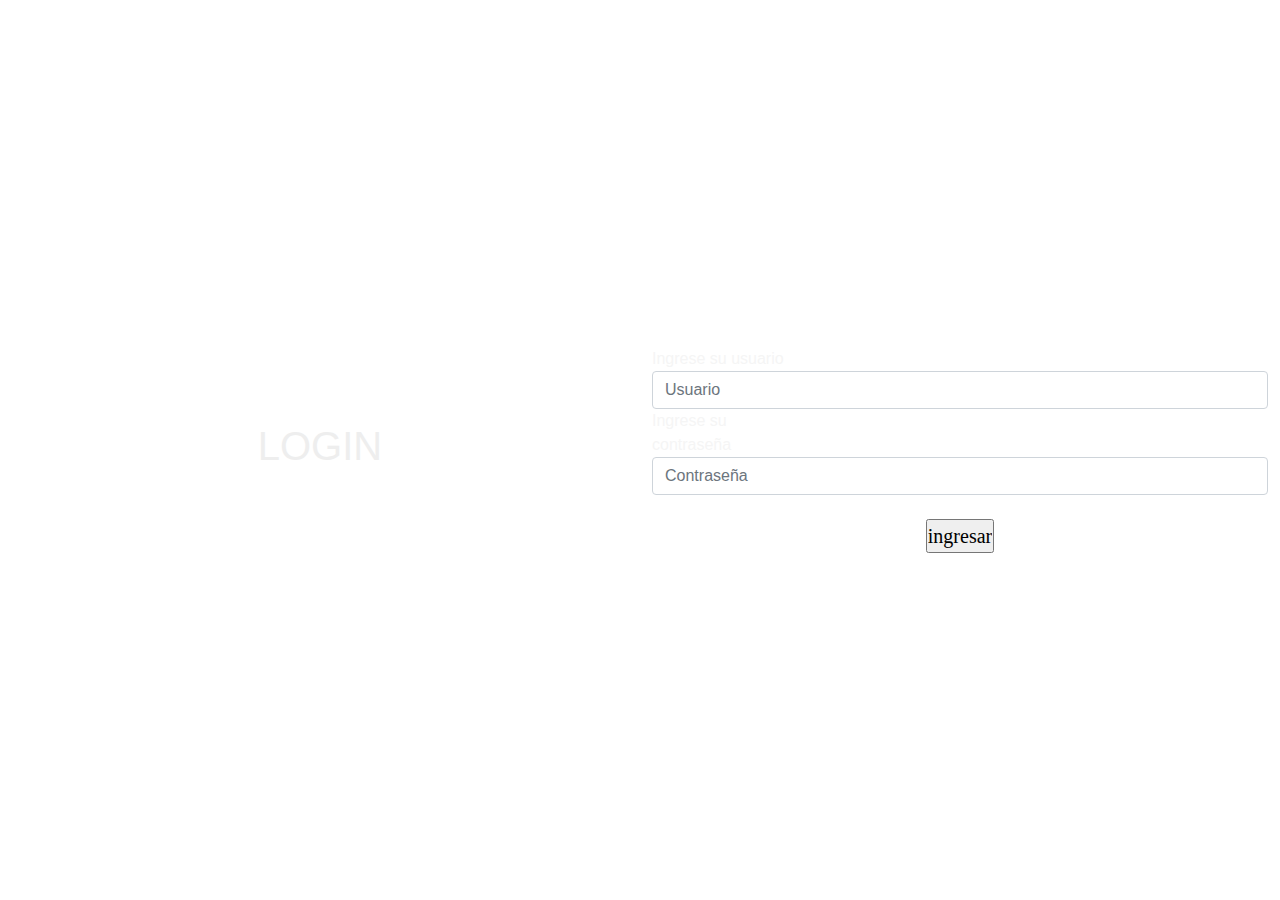
<file: html/login.html>
<!DOCTYPE html>
<html lang="en">
<head>

	<meta charset="UTF-8">
	<meta name="viewport" content="width=device-width, initial-scale=1.0">
	<title>Login</title>
	<link rel="stylesheet" href="../css/vendor/bootstrap.min.css">
	<link rel="stylesheet" href="../css/main-registro-login.css">
    <link rel="stylesheet" href="../css/main.css">
    <link rel="shortcut icon" href="../img/Goodstuff-No-Nonsense-Free-Space-Moon-full-moon.ico"/>
    
    
</head>
<body>
    <div class="wrapper">
        <h1 class="container">LOGIN</h1>
        <form id="forming" novalidate method="post" class="container">
            <div class="form-group">
                <label for="user" class ="col-lg-3 control-label">Ingrese su usuario</label>
                <div class ="col-lg-12">
                    <input required="required" type="user" class="form-control" id="user" placeholder="Usuario">
                </div>
            </div>
            <div class="form-group">
                <label for="password" class="col-lg-3 control-label">Ingrese su contraseña</label>
                <div class="col-lg-12">
                    <input required="required" type="password" class="form-control" id="password" placeholder="Contraseña"> <br>
                </div>
            </div>
            <div class ="button">
                <input type="submit" value="ingresar" class="button">
            </div>
            
        </form>
    </div>
    
    <script src="../js/login.js"></script>
</body>
</html>
</file>
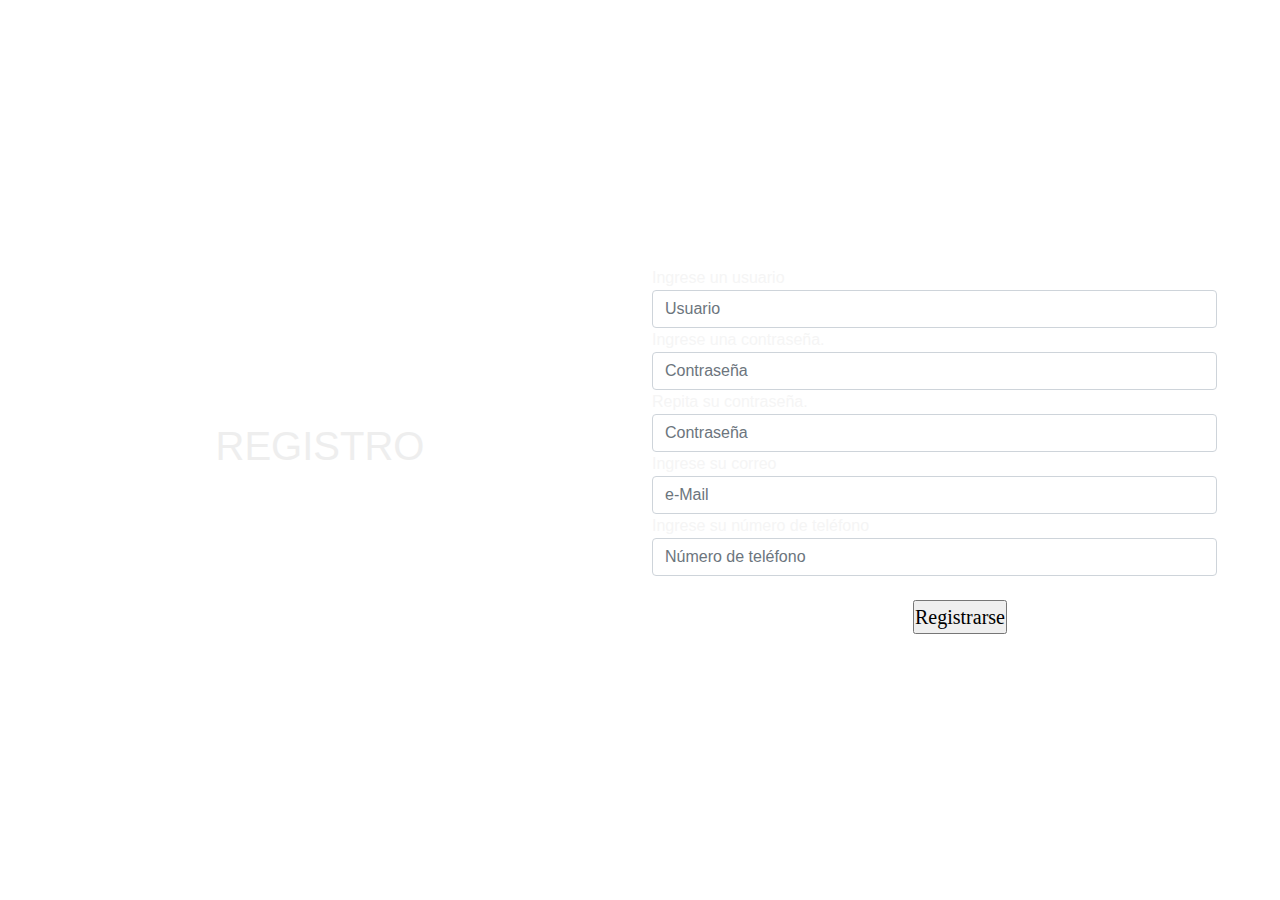
<file: html/registro.html>
<!DOCTYPE html>
<html lang="en">
<head>

	<meta charset="UTF-8">
	<meta name="viewport" content="width=device-width, initial-scale=1.0">
	<title>Registro</title>
	<link rel="stylesheet" href="../css/vendor/bootstrap.min.css">
	<link rel="stylesheet" href="../css/main-registro-login.css">   
    <link rel="stylesheet" href="../css/main.css">
    <link rel="shortcut icon" href="../img/Goodstuff-No-Nonsense-Free-Space-Moon-full-moon.ico"/>
    
</head>
<body>
    <div class="wrapper">
        <h1 class="container">REGISTRO</h1>
        <form id="form-ing" novalidate method="post" class="container">
            <div class="form-group">
                <label for="user" class="col-lg-3 control-label">Ingrese un usuario</label> 
                <div class ="col-lg-11">
                    <input type="user" class="form-control" id="user"
                           placeholder="Usuario"> 
                </div>
            </div>
            <div class="form-group">
                <label for="user" class="col-lg-5 control-label">Ingrese una contraseña.</label> 
                <div class ="col-lg-11">
                    <input type="password" class="form-control" id="password"
                    placeholder="Contraseña"> 
                </div>
            </div>
            <div class ="form-group">
                <label for="user" class="col-lg-5 control-label">Repita su contraseña.</label> 
                <div class ="col-lg-11">
                    <input type="password" class="form-control" id="password-repeat"
                    placeholder="Contraseña">  
                </div>
            </div>
            <div class ="form-group">
                <label for="user" class="col-lg-3 control-label">Ingrese su correo</label> 
                <div class ="col-lg-11">
                    <input type="email" class="form-control" id="email"
                    placeholder="e-Mail"> 
                </div>
            </div>
            <div class ="form-group">
                <label for="user" class="col-lg-5 control-label">Ingrese su número de teléfono</label> 
                <div class ="col-lg-11">
                    <input type="number" class="form-control" id="number"
                    placeholder="Número de teléfono"> <br>
                </div>
            </div>
            <div class ="button">
                <input type="submit" value="Registrarse" class="button">
            </div>
        </form>
    </div>
    <script src="../js/registro.js"></script>
</body>
</html>
</file>
<file: css/main.css>
@import url('https://fonts.googleapis.com/css?family=Lobster&display=swap') repeat scroll 0 0 rgba(0, 0, 0 , 0);
body{
	background: #fff;  
	text-align: center;
}
nav ul li{
         float: left;
         margin-top: 20px;
     }
 nav li a{
 text-decoration: none;
 font-family: century gothic;
 color: #000;
 }
.header {
  background: url("https://images.unsplash.com/photo-1465146633011-14f8e0781093?ixlib=rb-1.2.1&ixid=eyJhcHBfaWQiOjEyMDd9&auto=format&fit=crop&w=3450&q=80");
  background-size: cover;
  min-height: 5vh;
  animation: animation 100s linear infinite;   
}
.header .navbar {
  background-color: transparent !important;

}
.title {
  font-size: 5.6rem;
  font-family: 'Lobster', cursive;
}
.wrapper {
  background: url("https://images.unsplash.com/photo-1465146633011-14f8e0781093?ixlib=rb-1.2.1&ixid=eyJhcHBfaWQiOjEyMDd9&auto=format&fit=crop&w=3450&q=80");
  color: #eee;
  width: 100%;
  height: 100vh;
  display: flex;
  justify-content: center;
  align-items: center;
  perspective: 1000px;
  perspective-origin: 50% 50%;
  animation: animation 100s linear infinite;
}
@keyframes animation {
   100%{
    background-position:0px -3000px;
  }
}
 *{margin: 0;padding: 0;
    box-sizing: border-box;
    font-family: sans-serif;}
    
    .contenedor{
        width: 100%;
        display: flex;
        justify-content: center;
        align-items: center;
        height: 100vh;
    }
    .contenedor figure{
       position:relative;
        height: 350px;
        cursor: pointer;
        width: 450px;
        overflow: hidden;
        border-radius: 6px;
        box-shadow: 0px 15px 25px rgba(0,0,0,0.50);
    }
    .contenedor figure img{
        width: 100%;
        height: 100%;
        transition: all 500ms ease-out;
    }
    .contenedor figure .capa{
        position: absolute;
        top: 0;
        width: 100%;
        height: 100%;
        background: rgba(155,155,155,0.7);
        transition: all 500ms ease-out;
        opacity: 0;
        visibility: hidden;
        text-align: center;
    }
    .contenedor figure:hover > .capa {
        opacity: 1;
        visibility: visible;
    }
    .contenedor figure:hover > .capa h3{
        margin-top: 5px;
        margin-bottom: 15px;
    }
    .contenedor figure:hover > img{
        transform: scale(1.3);
    }
    .contenedor figure .capa h3{
        color: #fff;
        font-weight: 500;
        margin-bottom: 120px;
        transition: all 500ms ease-out;
         margin-top: 30px;
    }
    .contenedor figure .capa p{
        color: #fff;
        font-size: 18px;
        line-height: 1.5;
        width: 100%;
        max-width: 220px;
        margin: auto;
    }
</file>
<file: css/btn.css>
button:hover{
    color: white;
    background:grey;
    transition: all 0.2s;
}
.popup-wrapper {
    background: rgba(0, 0, 0, 0.5);
    position: fixed;
    top: 0;
    left: 0;
    width: 100%;
    display:none;
    height: 100%;
}
 
.popup {
    font-family: 'Segoe UI', Tahoma, Geneva, Verdana, sans-serif;
    text-align: center;
    width: 100%;
    max-width: 300px;
    background: grey;
    margin: 10% auto;
    padding: 20px;
    position: relative;
}
 
.popup a {
    background: white;
    color: black;
    text-decoration: none;  
    padding: 6px 10px;
    margin: 30px auto;
    display: block;
    width: 50%;
}
 
.popup a:hover {
    background: grey;
    transition: grey;
}
 
.popup-close {
    position: absolute;
    top: 5px;
    right: 15px;
    cursor: pointer;
    font-size: 1.5rem;
}
</file>
<file: login/css/main.css>
@import url('https://fonts.googleapis.com/css?family=Lobster&display=swap') repeat scroll 0 0 rgba(0, 0, 0 , 0);
body{
	background: #fff;  
	text-align: center;
}
form{
	display:inline-block;
    color:whitesmoke;
    outline-color: grey;
    text-align: left;
  
}

.title {
  font-size: 5.6rem;
  font-family: 'Lobster', cursive;
}

.button{
    font-size:20px; 
    font-family:cursive;
    text-align:center;
}
.wrapper {
  background: url("https://images.unsplash.com/photo-1465146633011-14f8e0781093?ixlib=rb-1.2.1&ixid=eyJhcHBfaWQiOjEyMDd9&auto=format&fit=crop&w=3450&q=80");
  color: #eee;
  width: 100%;
  height: 100vh;
  display: flex;
  justify-content: center;
  align-items: center;
  perspective: 1000px;
  perspective-origin: 50% 50%;
  animation: animation 100s linear infinite;
}

@keyframes animation {
   100%{
    background-position:0px -3000px;
  }
}
</file>
<file: css/main-registro-login.css>
form{
	display:inline-block;
    color:whitesmoke;
    outline-color: grey;
    text-align: left;
  
}
.button{
    font-size:20px; 
    font-family:cursive;
    text-align: center;  
}
</file>
